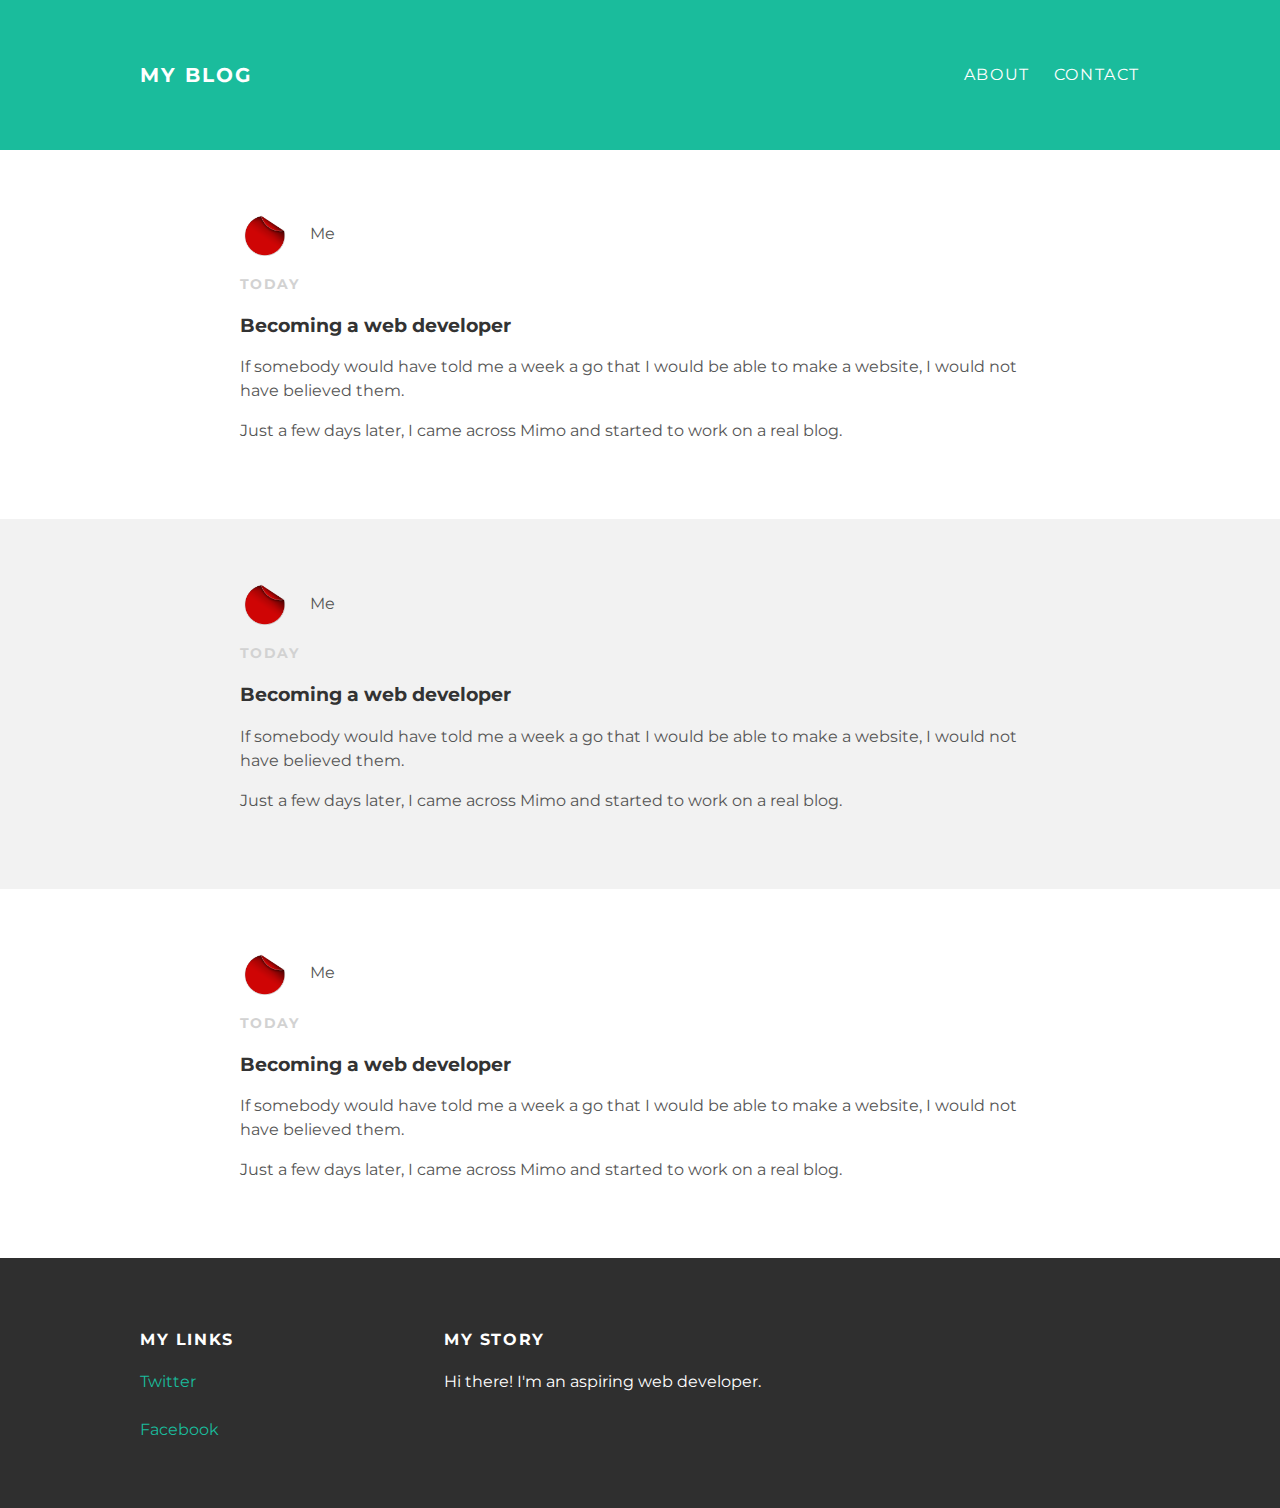
<file: index.html>
<!DOCTYPE html>
<html>
 <head>
   <title>My blog</title>
   <link rel="stylesheet" type="text/css" href="styles.css">
 </head>
 <body>
   <div id="header">
     <div class="container">
       <a id="header-title" href="index.html">My Blog</a>
       <ul id="header-nav">
         <li><a href="about.html">About</a></li>
         <li><a href="contact.html">Contact</a></li>
       </ul>
     </div>
   </div>
   <div id="content">
     <div class="post-container">
       <div class="post">
         <div class="post-author">
           <img src="me.png">
           <span>Me</span>
         </div>
         <p class="post-date">Today</p>
         <h3 class="post-title">Becoming a web developer</h3>
         <div class="post-content">
           <p>If somebody would have told me a week a go that I would be able to make a website, I would not have believed them.</p>
           <p>Just a few days later, I came across Mimo and started to work on a real blog.</p>
         </div>
       </div>
     </div>
    <div class="post-container">
       <div class="post">
         <div class="post-author">
           <img src="me.png">
           <span>Me</span>
         </div>
         <p class="post-date">Today</p>
         <h3 class="post-title">Becoming a web developer</h3>
         <div class="post-content">
           <p>If somebody would have told me a week a go that I would be able to make a website, I would not have believed them.</p>
           <p>Just a few days later, I came across Mimo and started to work on a real blog.</p>
         </div>
       </div>
     </div>
     <div class="post-container">
       <div class="post">
         <div class="post-author">
           <img src="me.png">
           <span>Me</span>
         </div>
         <p class="post-date">Today</p>
         <h3 class="post-title">Becoming a web developer</h3>
         <div class="post-content">
           <p>If somebody would have told me a week a go that I would be able to make a website, I would not have believed them.</p>
           <p>Just a few days later, I came across Mimo and started to work on a real blog.</p>
         </div>
       </div>
     </div>
   </div>
   <div id="footer">
     <div class="container">
       <div class="column">
         <h4>My Links</h4>
         <p>
           <a href="https://twitter.com/me">Twitter</a><br>
            <br>
            <a href="https://facebook.com/me">Facebook</a>
          </p>
       </div>
       <div class="column">
         <h4>My Story</h4>
         <p>Hi there! I'm an aspiring web developer.</p>
       </div>
     </div>
   </div>
 </body>
</html>
</file>
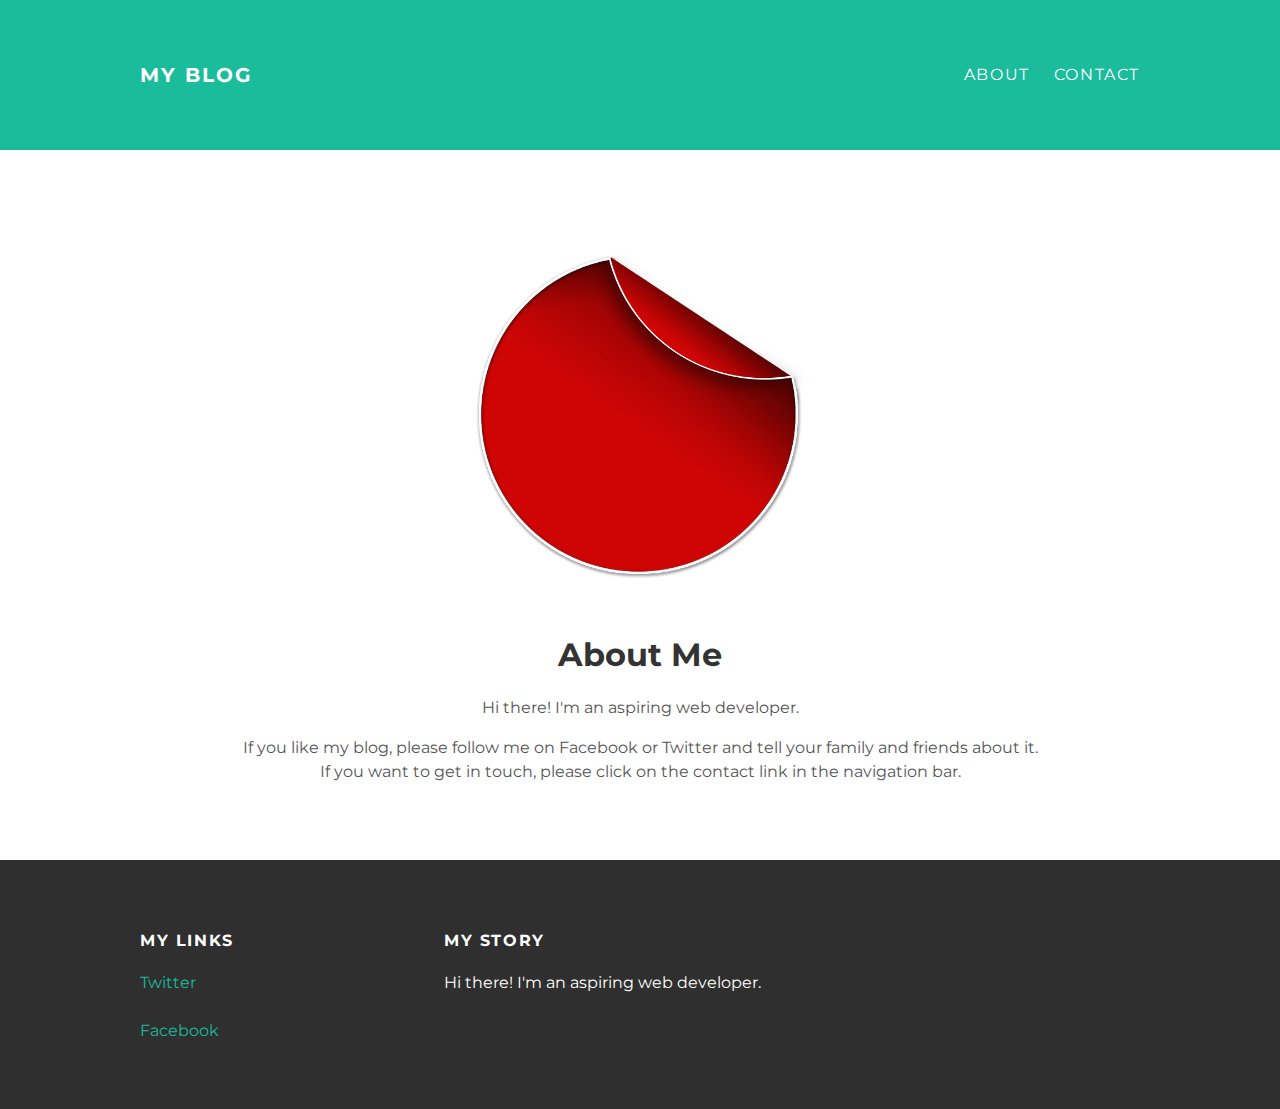
<file: about.html>
<!DOCTYPE html>
<html>
 <head>
   <title>My blog</title>
   <link rel="stylesheet" type="text/css" href="styles.css">
 </head>
 <body>
   <div id="header">
     <div class="container">
       <a id="header-title" href="index.html">My Blog</a>
       <ul id="header-nav">
         <li><a href="about.html">About</a></li>
         <li><a href="contact.html">Contact</a></li>
       </ul>
     </div>
   </div>
   <div id="content">
     <div class="container">
       <div class="about">
         <div class="about-author">
           <img src="me.png">
         </div>
         <h1 class="about-title">About Me</h1>
         <div class="about-content">
           <p>Hi there! I'm an aspiring web developer.</p>
           <p>If you like my blog, please follow me on Facebook or Twitter and tell your family and friends about it. If you want to get in touch, please click on the contact link in the navigation bar.</p>
         </div>
       </div>
     </div>
   </div>
   <div id="footer">
     <div class="container">
       <div class="column">
         <h4>My Links</h4>
         <p>
           <a href="https://twitter.com/me">Twitter</a><br>
            <br>
            <a href="https://facebook.com/me">Facebook</a>
          </p>
       </div>
       <div class="column">
         <h4>My Story</h4>
         <p>Hi there! I'm an aspiring web developer.</p>
       </div>
     </div>
   </div>
 </body>
</html>
</file>
<file: styles.css>
@import url(http://fonts.googleapis.com/css?family=Montserrat:400,700);
body {
 color: #555;
 margin: 0;
 font-family: 'Montserrat', sans-serif;
}

#header {
 background-color: #1abc9c;
 height: 150px;
 line-height: 150px;
}
#header a {
 color: white;
 text-decoration: none;
 text-transform: uppercase;
 letter-spacing: 0.1em;
}
#header a:hover {
 color: #222;
}
#header-title {
 display: block;
 float: left;
 font-size: 20px;
 font-weight: bold;
}
#header-nav {
 display: block;
 float: right;
 margin-top: 0;
}
#header-nav li {
 display: inline;
 padding-left: 20px;
}
.container {
 max-width: 1000px;
 margin: 0 auto;
}
.post-container:nth-child(even) {
 background-color: #f2f2f2;
}
.post, .about {
 max-width: 800px;
 margin: 0 auto;
 padding: 60px 0;
}
.about {
  text-align: center;
}
.about img {
  width: 50%;
  height: 50%;
  border-radius: 50%;
}
.post-author img {
 width: 50px;
 height: 50px;
 vertical-align: middle;
 border-radius: 50%;
}
.post-author span {
 margin-left: 16px;
}
.post-date {
 color: #D2D2D2;

 font-size: 14px;
 font-weight: bold;

 text-transform: uppercase;
 letter-spacing: 0.1em;
}
h1, h2, h3, h4 {
 color: #333;
}
p {
 line-height: 1.5;
}
#footer {
 background-color: #2f2f2f;
 padding: 50px 0;
}
#footer h4 {
 color: white;
 text-transform: uppercase;
 letter-spacing: 0.1em;
}
#footer p {
 color: white;
}
.column {
 min-width: 300px;
 display: inline-block;
 vertical-align: top;
}
a {
 color: #1abc9c;
 text-decoration: none;
}
a:hover {
 color: #F6A623;
}
</file>
